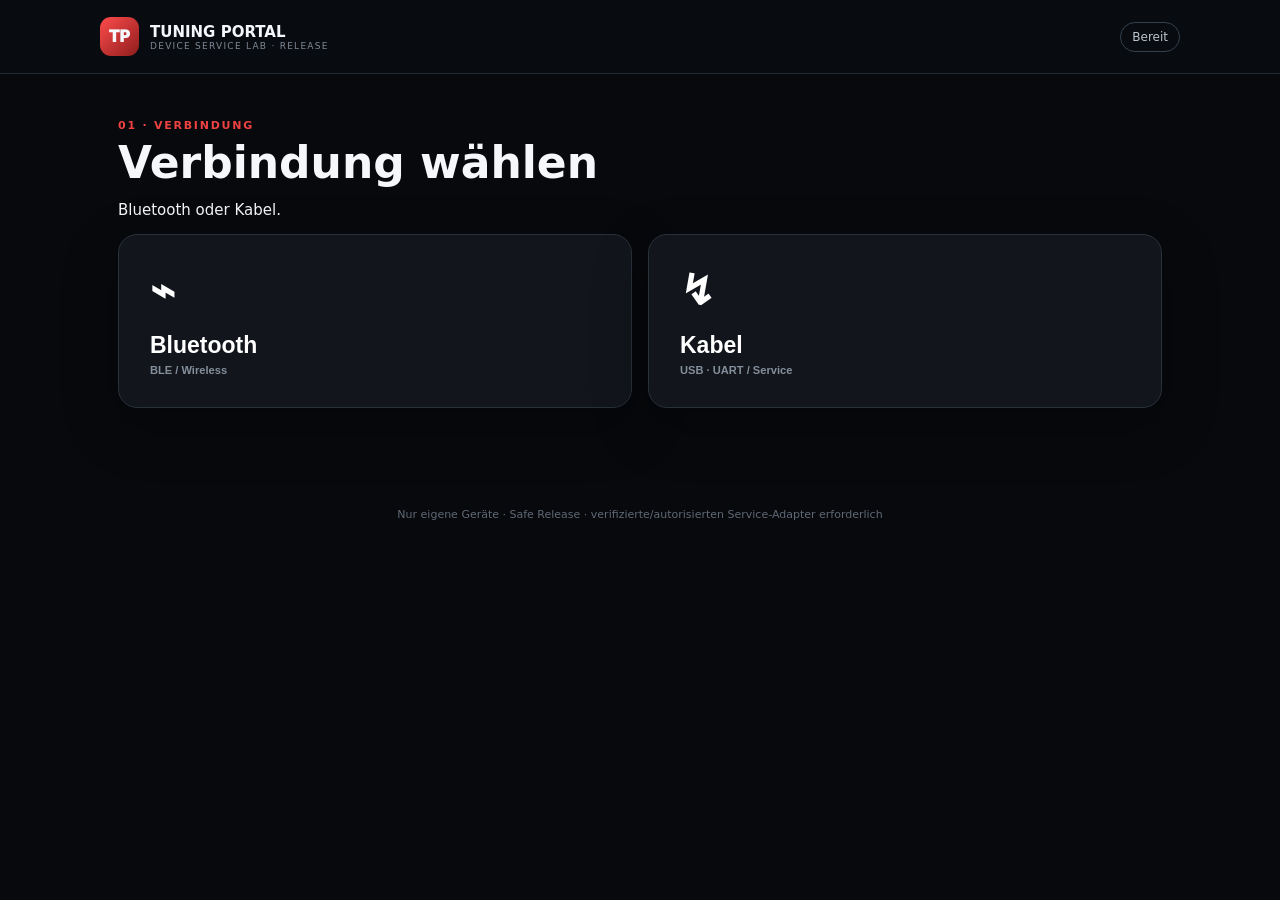
<file: index.html>
<!doctype html><html lang="de"><head><meta charset="utf-8"><meta name="viewport" content="width=device-width,initial-scale=1"><meta name="theme-color" content="#080a0e"><title>Tuning Portal — Release</title><link rel="stylesheet" href="style.css"></head><body>
<header><div class="brand"><div class="logo">TP</div><div><b>TUNING PORTAL</b><small>DEVICE SERVICE LAB · RELEASE</small></div></div><div id="status" class="status">Bereit</div></header>
<main>
<section id="transport" class="screen active"><div class="eyebrow">01 · VERBINDUNG</div><h1>Verbindung wählen</h1><p>Bluetooth oder Kabel.</p><div class="cards two"><button class="card" data-transport="Bluetooth"><span>⌁</span><b>Bluetooth</b><small>BLE / Wireless</small></button><button class="card" data-transport="Kabel"><span>↯</span><b>Kabel</b><small>USB · UART / Service</small></button></div></section>
<section id="vehicle" class="screen"><button class="back">← Zurück</button><div class="eyebrow">02 · GERÄT</div><h1>Was möchtest du tunen?</h1><div class="cards two"><button class="card" data-type="scooter"><span>🛴</span><b>E-Scooter</b><small>Xiaomi · Segway-Ninebot · NIU · Navee</small></button><button class="card" data-type="bike"><span>🚲</span><b>E-Bike</b><small>Bosch Smart System</small></button></div></section>
<section id="brand" class="screen"><button class="back">← Zurück</button><div class="eyebrow">03 · MARKE</div><h1>Marke</h1><div id="brands" class="grid"></div></section>
<section id="model" class="screen"><button class="back">← Zurück</button><div class="eyebrow">04 · MODELL</div><h1>Modell</h1><div id="models" class="grid"></div></section>
<section id="dashboard" class="screen"><button class="back">← Zurück</button><div class="eyebrow">05 · SERVICE</div><h1 id="title"></h1><p id="subtitle"></p><div class="actions"><button id="police" class="dark">🚓 Police Mode</button><button id="reset" class="dark">↩ Original wiederherstellen</button></div><div class="notice"><b>⚠️ Achtung</b><br>Diese Release enthält keine fremden Firmwareimages, Schlüssel oder nicht dokumentierten Flash-Befehle. Geschwindigkeits-/Leistungsentsperrungen werden nicht durch diese Version aktiviert.</div><div class="panels"><article><h3>🔌 Verbindung</h3><button id="connect">Gerät auswählen</button><p id="conn">Nicht verbunden</p></article><article><h3>📦 Firmware</h3><input id="file" type="file" accept=".bin,.hex,.zip"><pre id="info">Keine Datei gewählt.</pre></article><article><h3>🛡️ Profil</h3><div id="profile">Originalprofil</div><p class="muted">Police Mode sperrt Profiländerungen in dieser Oberfläche.</p></article><article><h3>⚙️ Service</h3><button id="prepare">Service vorbereiten</button><p class="muted">Vor einem potenziell dauerhaften Vorgang erscheint ein mehrstufiger Warn- und Countdown-Dialog.</p></article></div><pre id="log"></pre></section></main>
<div id="modal" class="modal hidden"><div class="modalbox"><div class="modalhead"><b id="mstep"></b><button id="mclose">×</button></div><div id="mcontent"></div><div id="countdown"></div><label class="confirm"><input type="checkbox" id="ack"> Ich habe den Hinweis gelesen und verstanden.</label><div class="modalactions"><button id="mback" class="dark">Zurück</button><button id="mnext" disabled>Weiter</button></div></div></div>
<footer>Nur eigene Geräte · Safe Release · verifizierte/autorisierten Service-Adapter erforderlich</footer><script src="app.js"></script></body></html>
</file>
<file: style.css>
*{box-sizing:border-box}body{margin:0;background:#07090d;color:#f5f7fa;font:15px system-ui,-apple-system,BlinkMacSystemFont,"Segoe UI",sans-serif}header{height:74px;padding:0 max(18px,calc((100vw - 1080px)/2));display:flex;align-items:center;justify-content:space-between;border-bottom:1px solid #242b34;background:#090c11ed;position:sticky;top:0;z-index:4}.brand{display:flex;align-items:center;gap:11px}.logo{display:grid;place-items:center;width:39px;height:39px;border-radius:11px;background:linear-gradient(135deg,#ff4b4b,#8e1d1d);font-weight:950}.brand small{display:block;color:#7f8995;font-size:9px;letter-spacing:.14em}.status{border:1px solid #34404d;border-radius:999px;padding:7px 11px;color:#bbc3cd;font-size:12px}main{max-width:1080px;margin:auto;padding:45px 18px 75px}.screen{display:none}.screen.active{display:block}.eyebrow{font-size:11px;font-weight:900;letter-spacing:.16em;color:#ef4242}h1{font-size:44px;line-height:1.05;margin:8px 0 12px}.cards,.panels{display:grid;grid-template-columns:repeat(2,1fr);gap:16px}.card,.tile,article{background:#12161c;border:1px solid #29313b;border-radius:19px;color:#fff;box-shadow:0 18px 55px #0005}.card{padding:31px;text-align:left;cursor:pointer;transition:.16s}.card:hover,.tile:hover{transform:translateY(-3px);border-color:#e33e3e}.card span{display:block;font-size:42px;margin-bottom:17px}.card b{display:block;font-size:23px}.card small,.tile small,.muted{display:block;color:#858f9b;margin-top:5px}.grid{display:grid;grid-template-columns:repeat(3,1fr);gap:13px}.tile{padding:20px;text-align:left;cursor:pointer}.tile b{font-size:17px}.back{background:none;border:0;color:#adb6c0;padding:0;margin-bottom:22px}.notice{padding:17px;margin:18px 0;background:#211518;border:1px solid #693d42;border-radius:13px;color:#e8ced0}.panels{grid-template-columns:1fr 1fr}.panels article{padding:18px}button{background:#e33b3b;color:#fff;border:0;border-radius:10px;padding:11px 15px;font-weight:850;cursor:pointer}.dark{background:#303640}button:disabled{background:#30353c;color:#777;cursor:not-allowed}.actions{display:flex;gap:10px;flex-wrap:wrap;margin:15px 0}input{width:100%;padding:10px;margin:9px 0;background:#0b0e13;color:#fff;border:1px solid #343c47;border-radius:9px}pre{white-space:pre-wrap;background:#080a0e;border:1px solid #252c35;border-radius:10px;padding:12px;font:12px ui-monospace,Consolas,monospace}.modal{position:fixed;inset:0;background:#000c;display:grid;place-items:center;z-index:20;padding:18px}.hidden{display:none}.modalbox{max-width:620px;width:100%;background:#12161c;border:1px solid #3b444f;border-radius:20px;padding:22px;box-shadow:0 25px 100px #000}.modalhead{display:flex;justify-content:space-between;color:#929ca8;font-size:11px;letter-spacing:.12em}.modalhead button{background:none;font-size:24px;padding:0}.modalbox h2{font-size:28px}.confirm{display:block;background:#0b0e13;border:1px solid #2b333d;border-radius:11px;padding:14px}.confirm input{width:auto}.modalactions{display:flex;justify-content:space-between;margin-top:14px}.modalbox #countdown{text-align:center;color:#ef4444;font-weight:900;padding:14px}footer{text-align:center;color:#606975;font-size:11px;padding:25px}@media(max-width:720px){.cards,.panels,.grid{grid-template-columns:1fr}h1{font-size:34px}}
</file>
